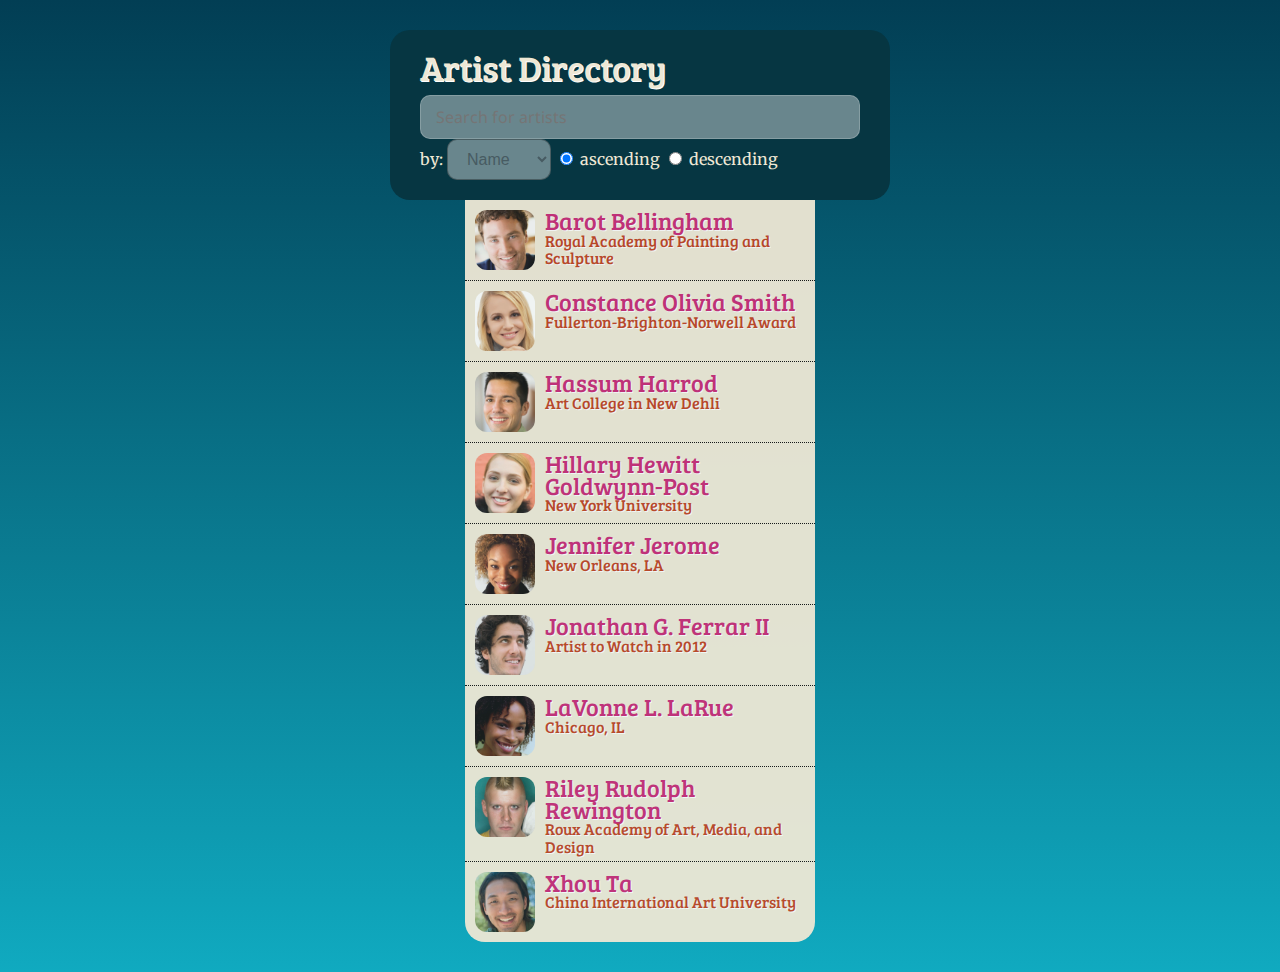
<file: index.html>
<!DOCTYPE html>
<html lang="es" ng-app="myApp">
	<head>
		<meta charset="UTF-8">
		<title>Angular Demo</title>
		<script src="lib/angular/angular.min.js"></script>
		<script src="lib/angular/angular-route.min.js"></script>
		<script src="lib/angular/angular-animate.min.js"></script>
		<script src="js/app.js"></script>
		<script src="js/controllers.js"></script>
		<link rel="stylesheet" href="css/style.css">
	</head>
	<body>
		<div class="main" ng-view>
			
			
		</div>
	</body>
</html>
</file>
<file: css/style.css>
/* @override 
  http://planetoftheweb.com/_/css/styles.css */

@import url("http://fonts.googleapis.com/css?family=Bree+Serif|Merriweather:400,300,700,900|Droid+Sans:400,700");

/* Reset Styles */

html, body, div, span, applet, object, iframe,
h1, h2, h3, h4, h5, h6, p, blockquote, pre,
a, abbr, acronym, address, big, cite, code,
del, dfn, em, img, ins, kbd, q, s, samp,
small, strike, strong, sub, sup, tt, var,
b, u, i, center,
dl, dt, dd, ol, ul, li,
fieldset, form, label, legend,
table, caption, tbody, tfoot, thead, tr, th, td,
article, aside, canvas, details, embed,
figure, figcaption, footer, header, hgroup,
menu, nav, output, ruby, section, summary,
time, mark, audio, video {
  margin: 0;
  padding: 0;
  border: 0;
  font: inherit;
  font-size: 100%;
  vertical-align: baseline; }

html {
  line-height: 1; }

ol, ul {
  list-style: none; }

table {
  border-collapse: collapse;
  border-spacing: 0; }

caption, th, td {
  text-align: left;
  font-weight: normal;
  vertical-align: middle; }

q, blockquote {
  quotes: none; }

  q:before, q:after, blockquote:before, blockquote:after {
    content: "";
    content: none; }

a img {
  border: none; }

article, aside, details, figcaption, figure, footer, header, hgroup, menu, nav, section, summary {
  display: block; }

* {
  -webkit-box-sizing: border-box;
  -moz-box-sizing: border-box;
  box-sizing: border-box; }


/* Base Styles */

.cf:before,
.cf:after {
    content: " "; /* 1 */
    display: table; /* 2 */
}

.cf:after {
    clear: both;
}

html {
  background-color: #023E54; 
  background-image: url(images/fallback-gradient.png); 
  background-image: -webkit-gradient(linear, 0% 0%, 0% 100%, from(#023E54), to(#10AAC0));
  background-image: -webkit-linear-gradient(top, #023E54, #10AAC0); 
  background-image: -moz-linear-gradient(top, #023E54, #10AAC0);
  background-image: -o-linear-gradient(top, #023E54, #10AAC0);
  min-height: 100%;
  height: auto;
}

body  {
  font-family: Merriweather, serif;
  font-size: 1rem;
  line-height: 160%;
  *zoom: 1;
}


h1, h2, h3, h4, h5, h6 {
  font-family: 'Bree Serif', serif;
  font-weight: normal;
  color: #475b62;
  text-shadow: 1px 1px rgb(255,255,255, 1);
}

a {
  color: #145266;
  font-family: Bree Serif, serif;
}

h1{
  color: #145266;
  font-size: 2.2rem;
  line-height: 100%;
  margin-bottom: 10px;
}

h2{ 
  font-size: 1.5rem;
  line-height: 90%;
  color: #c61c6f;
}

h3{ 
  margin-top: 0;
  color: #bd3613;
  line-height: 110%;
  margin-bottom: 5px;
}

p {
  line-height: 1.3rem;
  color: #475B62;
  margin-bottom: 10px;
  font-family: 'Merriweather';
}

a.small {
  line-height: 100%;
  font-size: .9rem;
}


/* Search Styles */

.search {
  background: #063642;
  color: #EEE8D5;
  width: 90%;
  min-width: 320px;
  max-width: 500px;
  margin: 0 auto;
  margin-top: 30px;
  border-radius: 20px;
  padding: 20px 30px;
  z-index: 20;
}

.search h1 {
  color: #EEE8D5;
}

.btn {
    display: inline-block;
    padding: 6px 12px;
    margin-bottom: 0;
    font-size: 1rem;
    line-height: 140%;
    text-align: center;
    text-decoration: none;
    white-space: nowrap;
    vertical-align: middle;
    cursor: pointer;
    border: 1px solid transparent;
    border-radius: 4px;
    background: #C61C6F;
    color: #FCF4DC;
    -webkit-user-select: none;
       -moz-user-select: none;
        -ms-user-select: none;
         -o-user-select: none;
            user-select: none;
}

.btn .btn-left {
  float: left;
}

.btn .btn-right {
  float: right;
}

.btn:hover {
    background: #09576D;
}

.search label {
  display: none;
}

.search input {
  font-family: 'Droid Sans', sans-serif;
  width: 100%;
  padding: 10px 0 10px 15px;
  font-size: 1rem;
  color: #475B62;
  background: rgba(255,255,255,0.4);
  border: 1px solid rgba(255,255,255,0.2);
  border-radius: 10px;
  outline: 0;
}

.search .formgroup input {
  border: 1px solid rgba(0,0,0,0.3);
  display: inline;
  width: auto;
}

.search label.formgroup {
  display: inline;
  width: auto;
}

.search select {
  display: inline;
  padding: 10px 0 10px 15px;
  font-size: 1rem;
  color: #475B62;
  background: rgba(255,255,255,0.4);
  border: 1px solid rgba(0,0,0,0.3);
  border-radius: 10px;
  outline: 0;
}

/* Artist List Styles */

.artistlist {
  background: #EEE8D5;
  width: 50%;
  min-width: 290px;
  max-width:350px;
  margin: 0 auto;
  margin-bottom: 30px;
  border-radius: 0 0 20px 20px;
  opacity: .95;
  z-index: 10;
}

.artistlist ul {
  margin: 0;
  padding: 0;
  background: #FDF6E3;
}

.artistlist li {
  margin: 0;
  padding: 10px 10px 0 10px;
  border-bottom: 1px dotted black;
  opacity: .9;
  -webkit-transition: all 0.3s ease-out;
  -moz-transition: all 0.3s ease-out;
  -o-transition: all 0.3s ease-out;
  transition: all 0.3s ease-out;
}

.artistlist a {
  display: block;
  text-decoration: none;
}

.artistlist li:hover {
  background: #FDF6E3;
  opacity: 1;
  -webkit-transform: scale(1.2);
  -moz-transform: scale(1.2);
  -o-transform: scale(1.2);
  transform: scale(1.2);
}

.artist img {
  display: block;
  float: left;
  width: 60px;
  -webkit-border-radius: 12px;
  border-radius: 12px;
  margin-right: 10px;
  margin-bottom: 10px;
}

.artist info {
  display: block;
  float: left;
  padding-left: 120px !important;
}

.artist:last-child {
  border-bottom:none;
}

.artistinfo {
  font-size: 1.1em;
  line-height: 160%;
  background: #EEE8D5;
  color: #0F4150;
  width: 90%;
  min-width: 320px;
  max-width: 620px;
  margin: 0 auto;
  margin-top: 30px;
  margin-bottom: 30px;
  padding: 20px 30px;
  border-radius: 10px;
  z-index: 20;
}

.artistinfo h1{
  font-size: 1.8em;
  margin-bottom: 0;
}

.artistinfo img {
  width: 40%;
  max-width: 130px;
  border-radius: 20px;
}

.artist.ng-enter.ng-enter-active,
.artist.ng-leave {
    opacity: 1;
    height: 80px;
    overflow: hidden;
}

.artist.ng-leave.ng-leave-active,
.artist.ng-enter {
    opacity: 0;
    height: 0;
    overflow: hidden;
}
</file>
